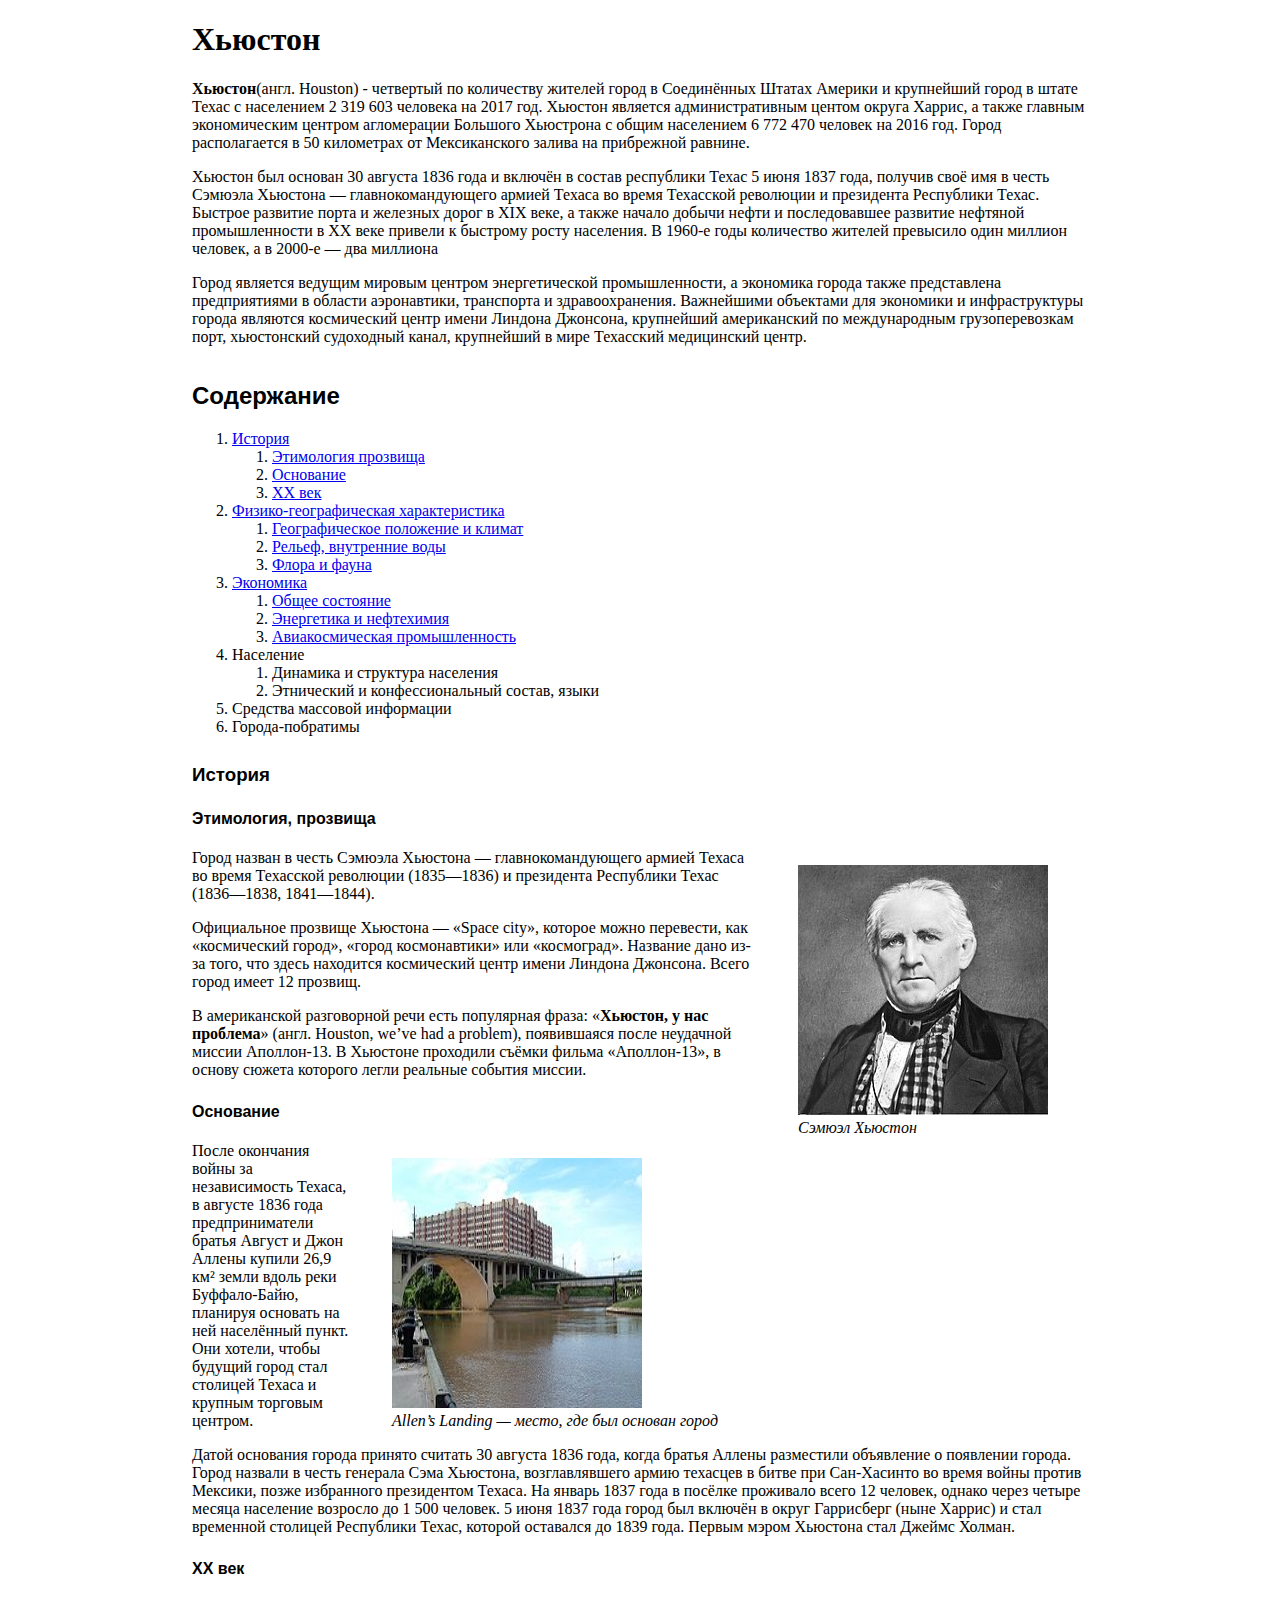
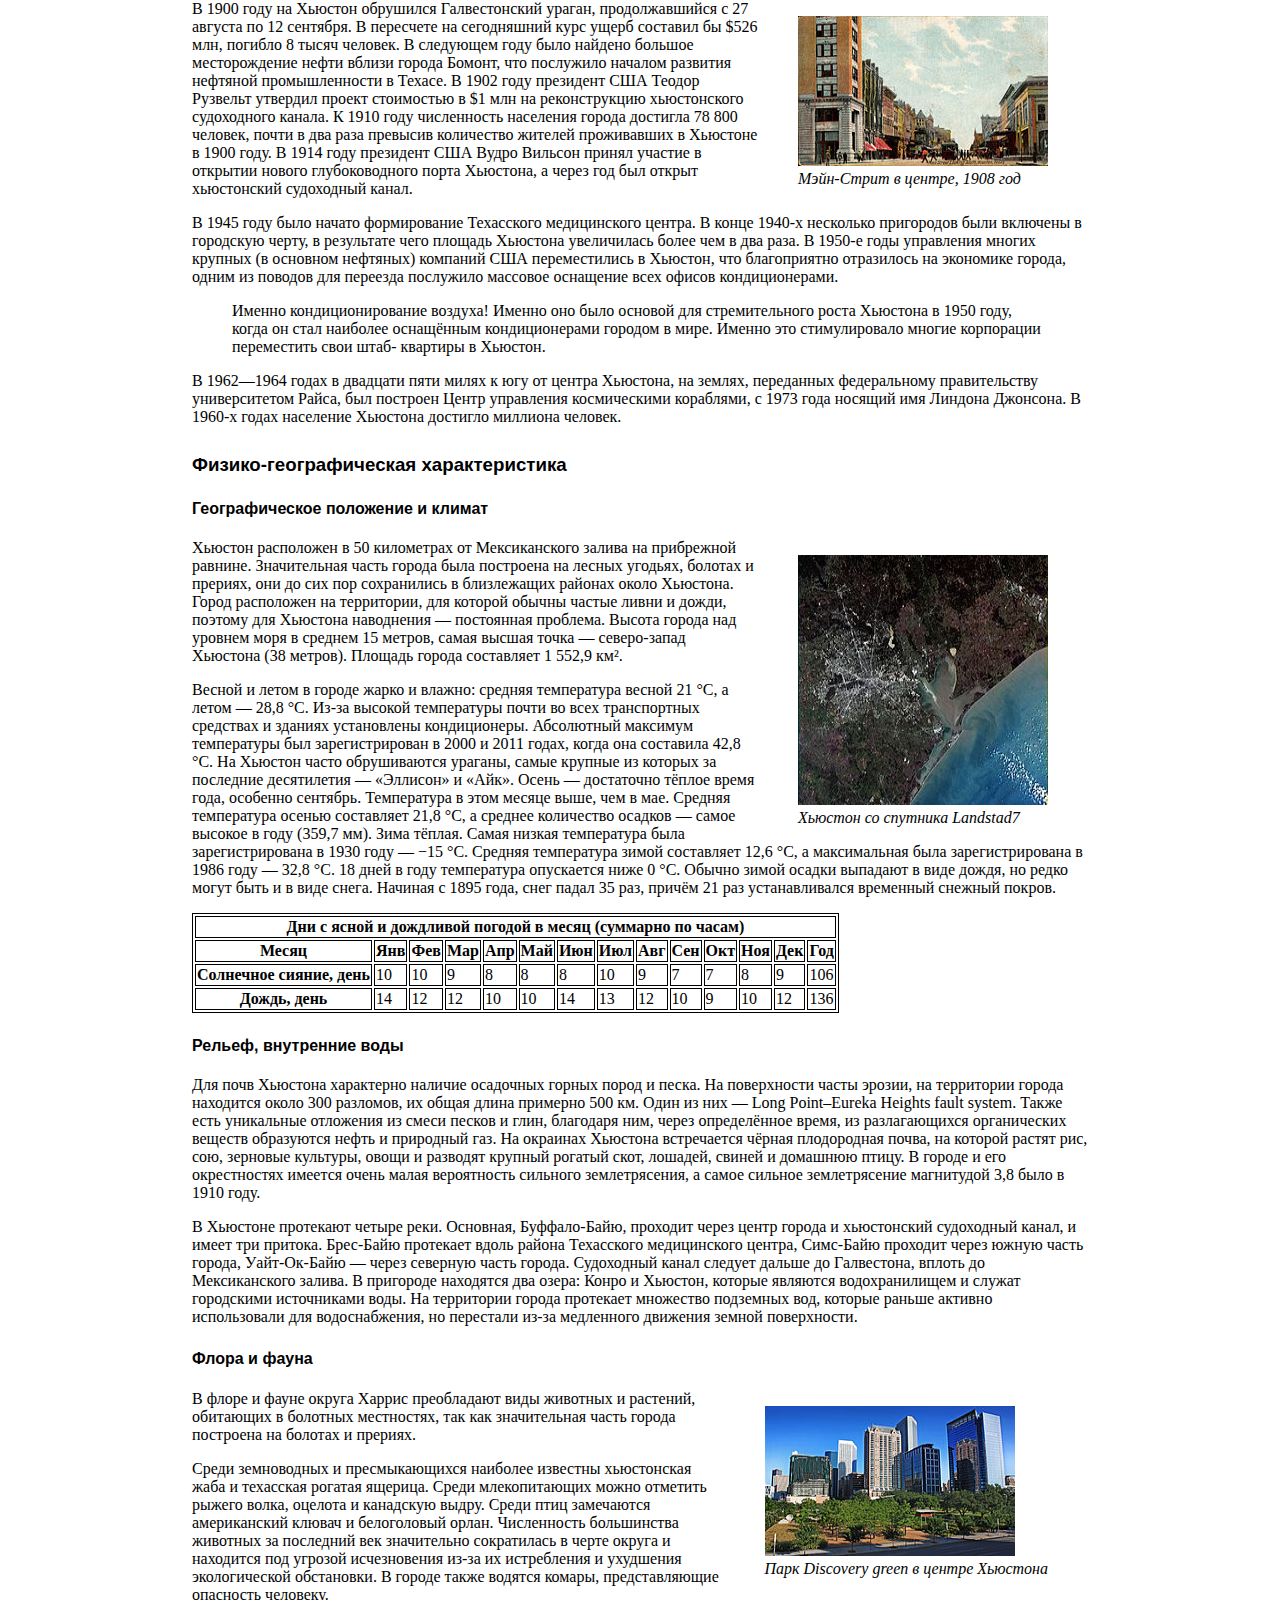
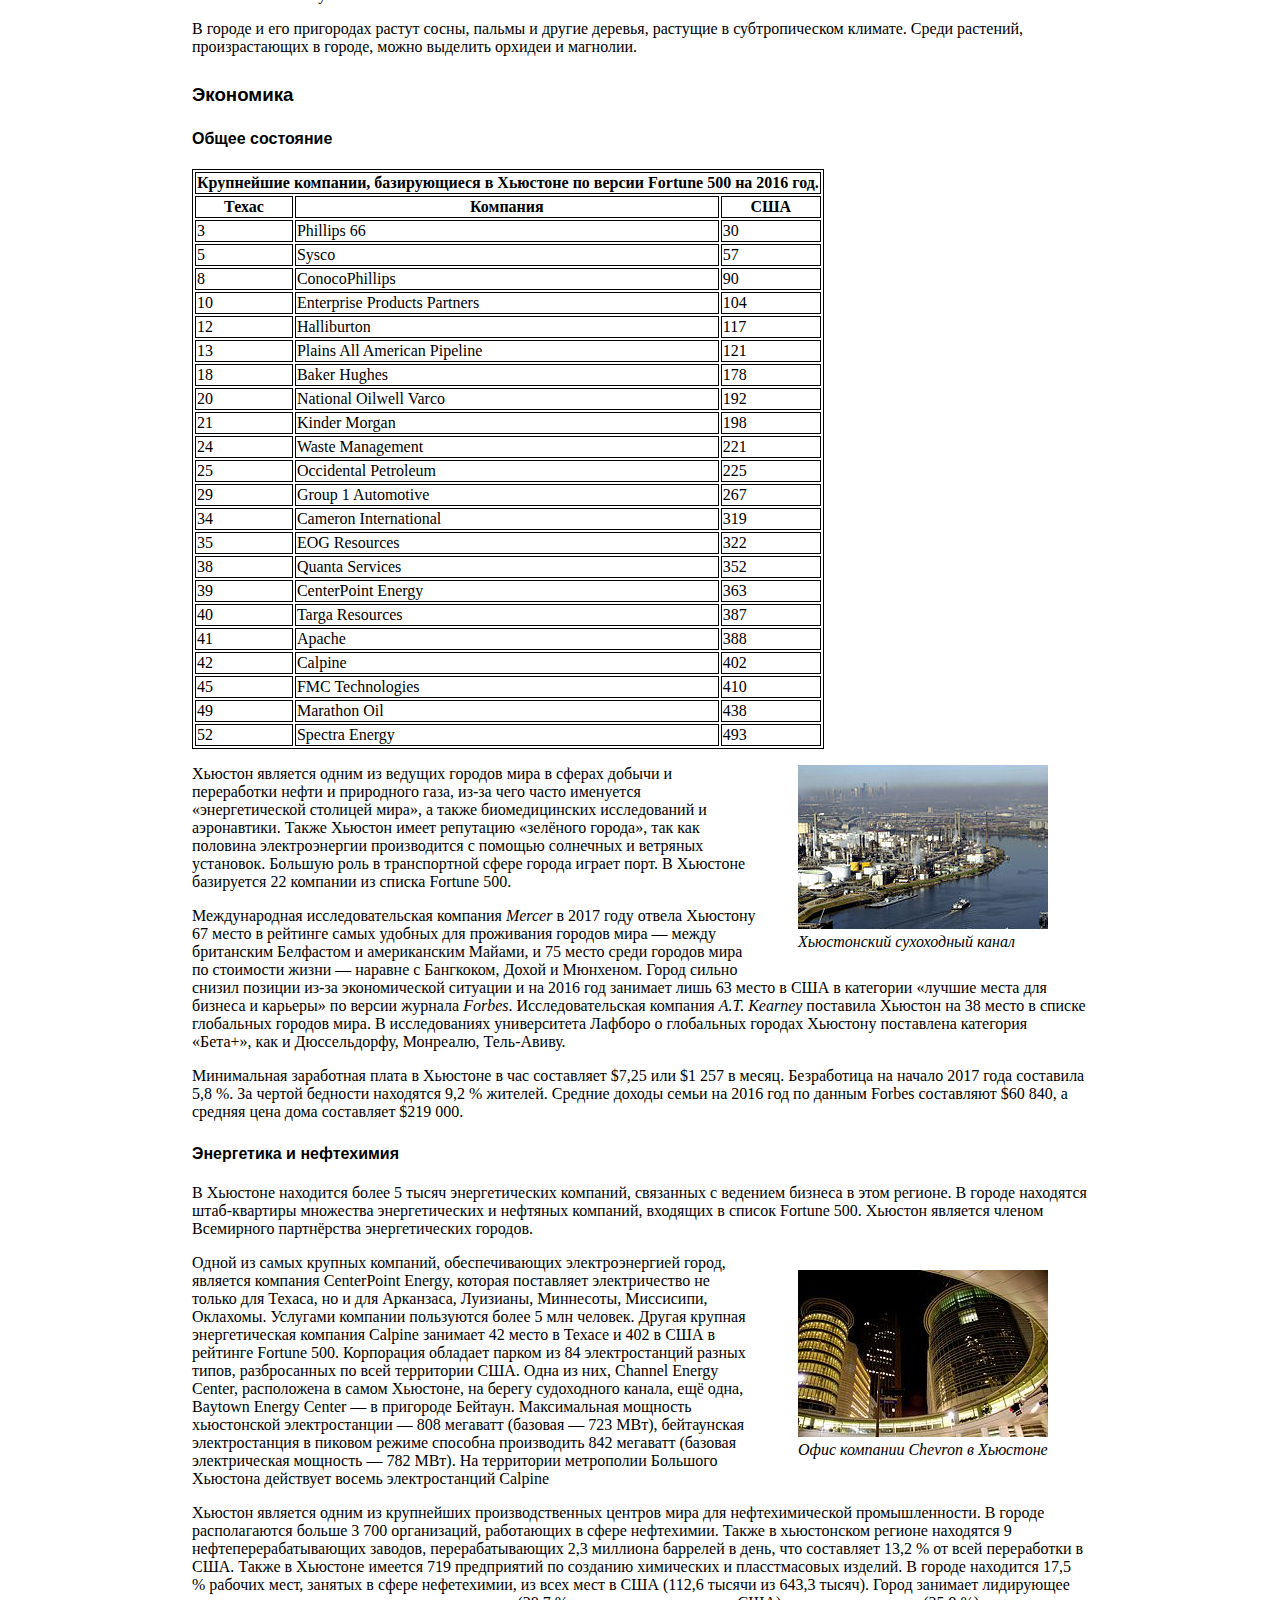
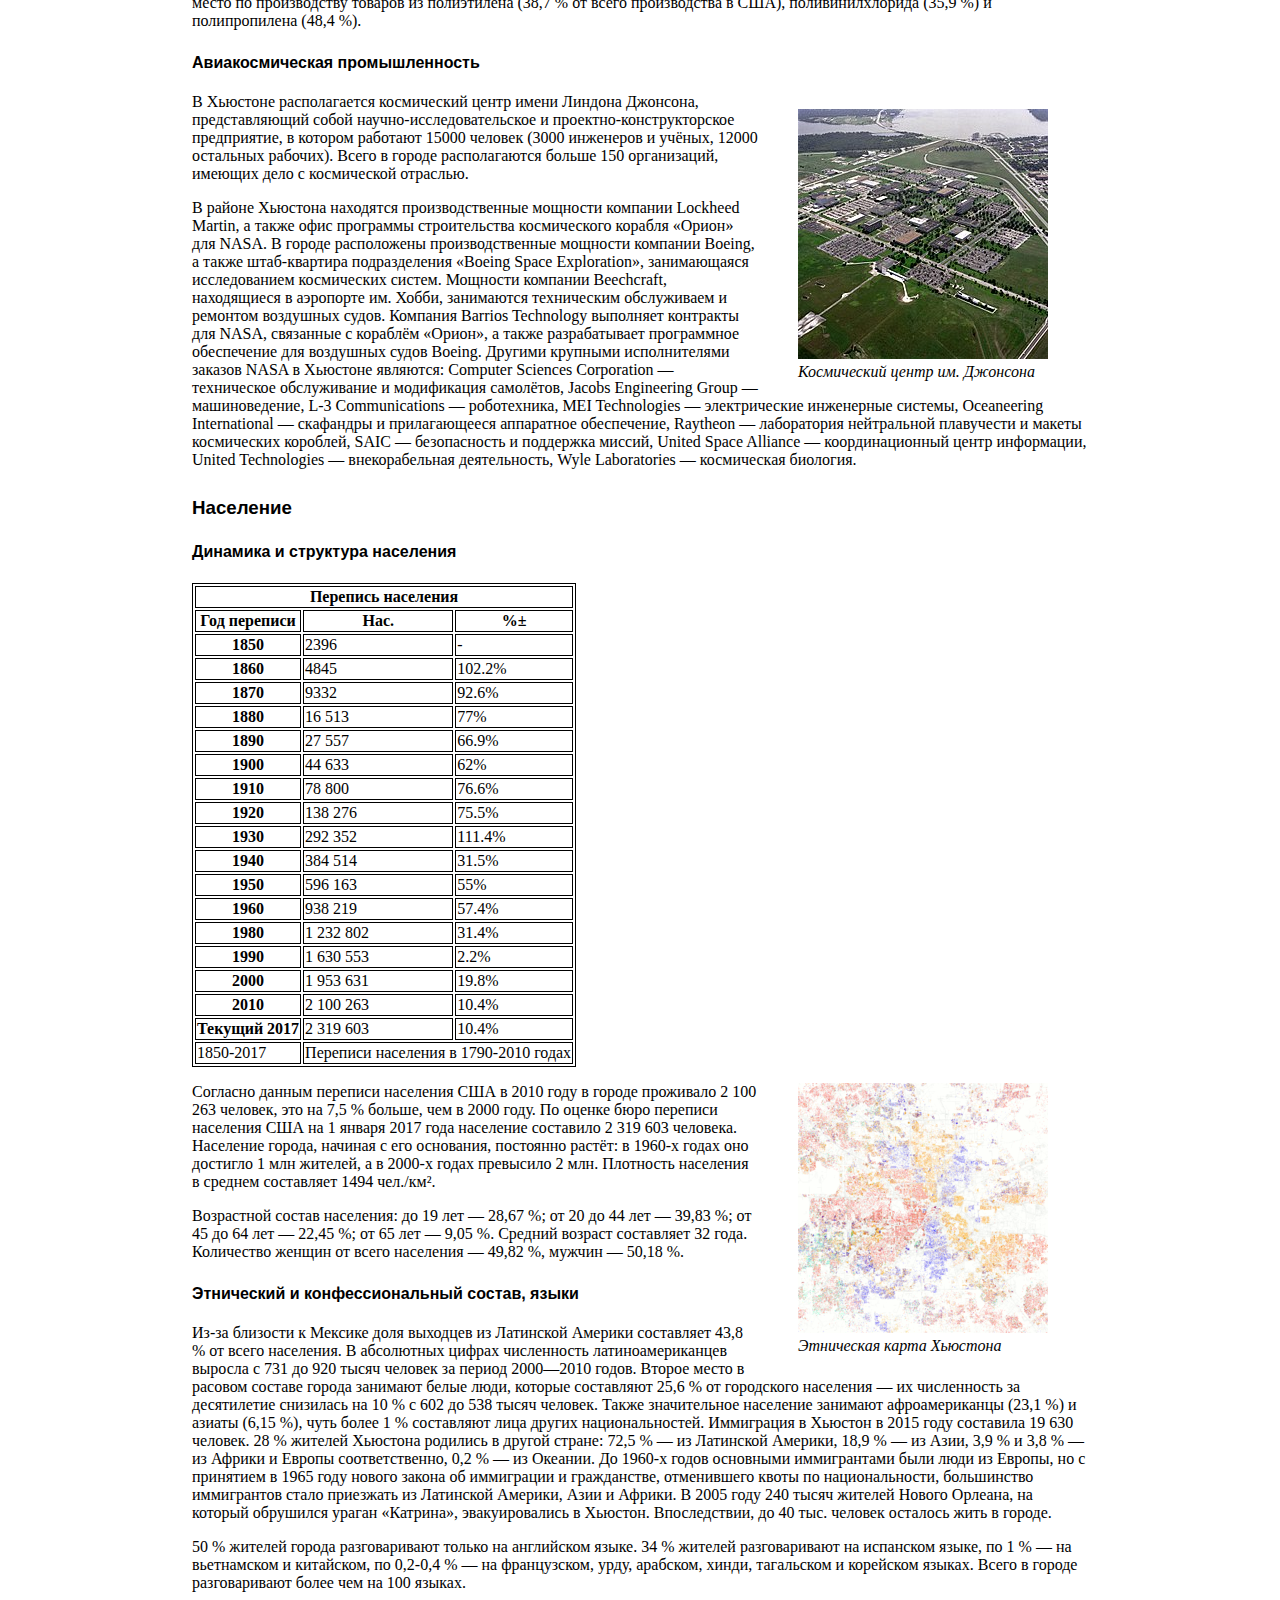
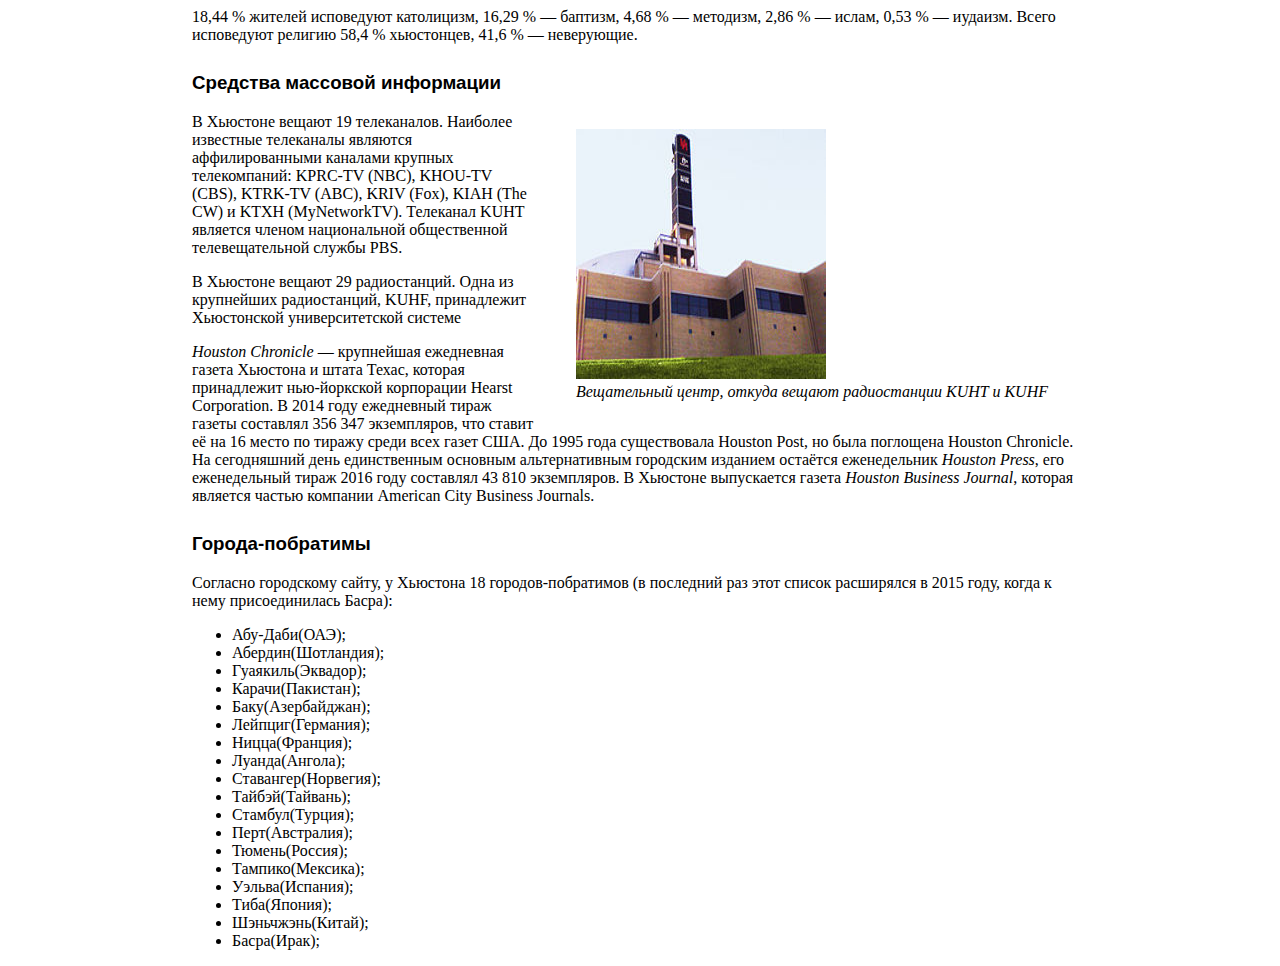
<file: web/html/hueston/index.html>
<!DOCTYPE html>
<html lang="ru">
  <head>
    <meta charset="UTF-8" />
    <meta name="viewport" content="width=device-width, initial-scale=1.0" />
    <title>Document</title>
    <link rel="stylesheet" href="style.css">
  </head>
  <body>
    <h1>Хьюстон</h1>
    <p>
      <b>Хьюстон</b>(англ. Houston) - четвертый по количеству жителей город в
      Соединённых Штатах Америки и крупнейший город в штате Техас с населением 2
      319 603 человека на 2017 год. Хьюстон является административным центом
      округа Харрис, а также главным экономическим центром агломерации Большого
      Хьюстрона с общим населением 6 772 470 человек на 2016 год. Город
      располагается в 50 километрах от Мексиканского залива на прибрежной
      равнине.
    </p>
    <p>
      Хьюстон был основан 30 августа 1836 года и включён в состав республики
      Техас 5 июня 1837 года, получив своё имя в честь Сэмюэла Хьюстона —
      главнокомандующего армией Техаса во время Техасской революции и президента
      Республики Техас. Быстрое развитие порта и железных дорог в XIX веке, а
      также начало добычи нефти и последовавшее развитие нефтяной промышленности
      в XX веке привели к быстрому росту населения. В 1960-е годы количество
      жителей превысило один миллион человек, а в 2000-е — два миллиона
    </p>
    <p>
      Город является ведущим мировым центром энергетической промышленности, а
      экономика города также представлена предприятиями в области аэронавтики,
      транспорта и здравоохранения. Важнейшими объектами для экономики и
      инфраструктуры города являются космический центр имени Линдона Джонсона,
      крупнейший американский по международным грузоперевозкам порт, хьюстонский
      судоходный канал, крупнейший в мире Техасский медицинский центр.
    </p>
    <h2>Содержание</h2>
    <ol>
      <li>
        <a href="#История">История</a>
        <ol>
          <li><a href="#Этимология">Этимология прозвища</a></li>
          <li><a href="#Основание">Основание</a></li>
          <li><a href="#XXвек">XX век</a></li>
        </ol>
      </li>
      <li>
        <a href="#Характеристика">Физико-географическая характеристика</a>
        <ol>
          <li>
            <a href="#Географическое">Географическое положение и климат</a>
          </li>
          <li><a href="#Рельеф">Рельеф, внутренние воды</a></li>
          <li><a href="#Флора">Флора и фауна</a></li>
        </ol>
      </li>
      <li>
        <a href="#Экономика">Экономика</a>
        <ol>
          <li><a href="#Общеесостояние">Общее состояние</a></li>
          <li><a href="#Энергетика">Энергетика и нефтехимия</a></li>
          <li><a href="#Авиакосмическая">Авиакосмическая промышленность</a></li>
        </ol>
      </li>
      <li>
        Население
        <ol>
          <li>Динамика и структура населения</li>
          <li>Этнический и конфессиональный состав, языки</li>
        </ol>
      </li>
      <li>Средства массовой информации</li>
      <li>Города-побратимы</li>
    </ol>
    <h3 id="История">История</h3>
    <h4 id="Этимология">Этимология, прозвища</h4>
    <figure>
      <img
        src="res/Sam_Houston_portrait.jpg"
        alt="Сэмюэл Хьюстон"
        title="Сэмюэл Хьюстон"
        width="250"
        height="250"
      />
      <figcaption>Сэмюэл Хьюстон</figcaption>
    </figure>
    <p>
      Город назван в честь Сэмюэла Хьюстона — главнокомандующего армией Техаса
      во время Техасской революции (1835—1836) и президента Республики Техас
      (1836—1838, 1841—1844).
    </p>
    <p>
      Официальное прозвище Хьюстона — «Space city», которое можно перевести, как
      «космический город», «город космонавтики» или «космоград». Название дано
      из-за того, что здесь находится космический центр имени Линдона Джонсона.
      Всего город имеет 12 прозвищ.
    </p>
    <p>
      В американской разговорной речи есть популярная фраза:
      <q><b>Хьюстон, у нас проблема</b></q> (англ. Houston, we’ve had a
      problem), появившаяся после неудачной миссии Аполлон-13. В Хьюстоне
      проходили съёмки фильма «Аполлон-13», в основу сюжета которого легли
      реальные события миссии.
    </p>
    <h4 id="Основание">Основание</h4>
    <figure>
      <img
        src="res/Allen's_Landing_Houston_bayou_view.jpg"
        alt="ПРИЗЕМЛЕНИЕ АЛИНА"
        title="Allen’s Landing"
        width="250"
        height="250"
      />
      <figcaption>Allen’s Landing — место, где был основан город</figcaption>
    </figure>
    <p>
      После окончания войны за независимость Техаса, в августе 1836 года
      предприниматели братья Август и Джон Аллены купили 26,9 км² земли вдоль
      реки Буффало-Байю, планируя основать на ней населённый пункт. Они хотели,
      чтобы будущий город стал столицей Техаса и крупным торговым центром.
    </p>
    <p>
      Датой основания города принято считать 30 августа 1836 года, когда братья
      Аллены разместили объявление о появлении города. Город назвали в честь
      генерала Сэма Хьюстона, возглавлявшего армию техасцев в битве при
      Сан-Хасинто во время войны против Мексики, позже избранного президентом
      Техаса. На январь 1837 года в посёлке проживало всего 12 человек, однако
      через четыре месяца население возросло до 1 500 человек. 5 июня 1837 года
      город был включён в округ Гаррисберг (ныне Харрис) и стал временной
      столицей Республики Техас, которой оставался до 1839 года. Первым мэром
      Хьюстона стал Джеймс Холман.
    </p>
    <h4 id="XXвек">XX век</h4>
    <figure>
      <img
        src="res/Main_Street_looking_south_Houston_Texas_(1908).jpg"
        alt="Мэйн-стрит"
        title="Мэйн-стрит в центре, 1908 год"
        width="250"
        height="150"
      />
      <figcaption>Мэйн-Стрит в центре, 1908 год</figcaption>
    </figure>
    <p>
      В 1900 году на Хьюстон обрушился Галвестонский ураган, продолжавшийся с 27
      августа по 12 сентября. В пересчете на сегодняшний курс ущерб составил бы
      $526 млн, погибло 8 тысяч человек. В следующем году было найдено большое
      месторождение нефти вблизи города Бомонт, что послужило началом развития
      нефтяной промышленности в Техасе. В 1902 году президент США Теодор
      Рузвельт утвердил проект стоимостью в $1 млн на реконструкцию хьюстонского
      судоходного канала. К 1910 году численность населения города достигла 78
      800 человек, почти в два раза превысив количество жителей проживавших в
      Хьюстоне в 1900 году. В 1914 году президент США Вудро Вильсон принял
      участие в открытии нового глубоководного порта Хьюстона, а через год был
      открыт хьюстонский судоходный канал.
    </p>
    <p>
      В 1945 году было начато формирование Техасского медицинского центра. В
      конце 1940-х несколько пригородов были включены в городскую черту, в
      результате чего площадь Хьюстона увеличилась более чем в два раза. В
      1950-е годы управления многих крупных (в основном нефтяных) компаний США
      переместились в Хьюстон, что благоприятно отразилось на экономике города,
      одним из поводов для переезда послужило массовое оснащение всех офисов
      кондиционерами.
    </p>
    <blockquote>
      Именно кондиционирование воздуха! Именно оно было основой для
      стремительного роста Хьюстона в 1950 году, когда он стал наиболее
      оснащённым кондиционерами городом в мире. Именно это стимулировало многие
      корпорации переместить свои штаб- квартиры в Хьюстон.
    </blockquote>
    <p>
      В 1962—1964 годах в двадцати пяти милях к югу от центра Хьюстона, на
      землях, переданных федеральному правительству университетом Райса, был
      построен Центр управления космическими кораблями, с 1973 года носящий имя
      Линдона Джонсона. В 1960-х годах население Хьюстона достигло миллиона
      человек.
    </p>
    <h3 id="Характеристика">Физико-географическая характеристика</h3>
    <h4 id="Географическое">Географическое положение и климат</h4>
    <figure>
      <img
        src="res/Large_Houston_Landsat.jpg"
        alt="Хьюстон со спутника Landstad7"
        title="Хьюстон со спутника"
        width="250"
        height="250"
      />
      <figcaption>Хьюстон со спутника Landstad7</figcaption>
    </figure>
    <p>
      Хьюстон расположен в 50 километрах от Мексиканского залива на прибрежной
      равнине. Значительная часть города была построена на лесных угодьях,
      болотах и прериях, они до сих пор сохранились в близлежащих районах около
      Хьюстона. Город расположен на территории, для которой обычны частые ливни
      и дожди, поэтому для Хьюстона наводнения — постоянная проблема. Высота
      города над уровнем моря в среднем 15 метров, самая высшая точка —
      северо-запад Хьюстона (38 метров). Площадь города составляет 1 552,9 км².
    </p>
    <p>
      Весной и летом в городе жарко и влажно: средняя температура весной 21 °C,
      а летом — 28,8 °C. Из-за высокой температуры почти во всех транспортных
      средствах и зданиях установлены кондиционеры. Абсолютный максимум
      температуры был зарегистрирован в 2000 и 2011 годах, когда она составила
      42,8 °C. На Хьюстон часто обрушиваются ураганы, самые крупные из которых
      за последние десятилетия — «Эллисон» и «Айк». Осень — достаточно тёплое
      время года, особенно сентябрь. Температура в этом месяце выше, чем в мае.
      Средняя температура осенью составляет 21,8 °C, а среднее количество
      осадков — самое высокое в году (359,7 мм). Зима тёплая. Самая низкая
      температура была зарегистрирована в 1930 году — −15 °C. Средняя
      температура зимой составляет 12,6 °C, а максимальная была зарегистрирована
      в 1986 году — 32,8 °C. 18 дней в году температура опускается ниже 0 °C.
      Обычно зимой осадки выпадают в виде дождя, но редко могут быть и в виде
      снега. Начиная с 1895 года, снег падал 35 раз, причём 21 раз
      устанавливался временный снежный покров.
    </p>
    <table>
      <thead>
        <tr>
          <th colspan="14">
            Дни с ясной и дождливой погодой в месяц (суммарно по часам)
          </th>
        </tr>
      </thead>
      <tbody>
        <tr>
          <th>Месяц</th>
          <th>Янв</th>
          <th>Фев</th>
          <th>Мар</th>
          <th>Апр</th>
          <th>Май</th>
          <th>Июн</th>
          <th>Июл</th>
          <th>Авг</th>
          <th>Сен</th>
          <th>Окт</th>
          <th>Ноя</th>
          <th>Дек</th>
          <th>Год</th>
        </tr>
        <tr>
          <th>Солнечное сияние, день</th>
          <td>10</td>
          <td>10</td>
          <td>9</td>
          <td>8</td>
          <td>8</td>
          <td>8</td>
          <td>10</td>
          <td>9</td>
          <td>7</td>
          <td>7</td>
          <td>8</td>
          <td>9</td>
          <td>106</td>
        </tr>
        <tr>
          <th>Дождь, день</th>
          <td>14</td>
          <td>12</td>
          <td>12</td>
          <td>10</td>
          <td>10</td>
          <td>14</td>
          <td>13</td>
          <td>12</td>
          <td>10</td>
          <td>9</td>
          <td>10</td>
          <td>12</td>
          <td>136</td>
        </tr>
      </tbody>
    </table>
    <h4 id="Рельеф">Рельеф, внутренние воды</h4>
    <p>
      Для почв Хьюстона характерно наличие осадочных горных пород и песка. На
      поверхности часты эрозии, на территории города находится около 300
      разломов, их общая длина примерно 500 км. Один из них — Long Point–Eureka
      Heights fault system. Также есть уникальные отложения из смеси песков и
      глин, благодаря ним, через определённое время, из разлагающихся
      органических веществ образуются нефть и природный газ. На окраинах
      Хьюстона встречается чёрная плодородная почва, на которой растят рис, сою,
      зерновые культуры, овощи и разводят крупный рогатый скот, лошадей, свиней
      и домашнюю птицу. В городе и его окрестностях имеется очень малая
      вероятность сильного землетрясения, а самое сильное землетрясение
      магнитудой 3,8 было в 1910 году.
    </p>
    <p>
      В Хьюстоне протекают четыре реки. Основная, Буффало-Байю, проходит через
      центр города и хьюстонский судоходный канал, и имеет три притока.
      Брес-Байю протекает вдоль района Техасского медицинского центра, Симс-Байю
      проходит через южную часть города, Уайт-Ок-Байю — через северную часть
      города. Судоходный канал следует дальше до Галвестона, вплоть до
      Мексиканского залива. В пригороде находятся два озера: Конро и Хьюстон,
      которые являются водохранилищем и служат городскими источниками воды. На
      территории города протекает множество подземных вод, которые раньше
      активно использовали для водоснабжения, но перестали из-за медленного
      движения земной поверхности.
    </p>
    <h4 id="Флора">Флора и фауна</h4>
    <figure>
      <img
        src="res/Discovery_green.jpg"
        alt="Парк Discovery green"
        title="Парк"
        width="250"
        height="150"
      />
      <figcaption>Парк Discovery green в центре Хьюстона</figcaption>
    </figure>
    <p>
      В флоре и фауне округа Харрис преобладают виды животных и растений,
      обитающих в болотных местностях, так как значительная часть города
      построена на болотах и прериях.
    </p>
    <p>
      Среди земноводных и пресмыкающихся наиболее известны хьюстонская жаба и
      техасская рогатая ящерица. Среди млекопитающих можно отметить рыжего
      волка, оцелота и канадскую выдру. Среди птиц замечаются американский
      клювач и белоголовый орлан. Численность большинства животных за последний
      век значительно сократилась в черте округа и находится под угрозой
      исчезновения из-за их истребления и ухудшения экологической обстановки. В
      городе также водятся комары, представляющие опасность человеку.
    </p>
    <p>
      В городе и его пригородах растут сосны, пальмы и другие деревья, растущие
      в субтропическом климате. Среди растений, произрастающих в городе, можно
      выделить орхидеи и магнолии.
    </p>
    <h3 id="Экономика">Экономика</h3>
    <h4 id="Общеесостояние">Общее состояние</h4>
    <table>
      <thead>
        <tr>
          <th colspan="3">
            Крупнейшие компании, базирующиеся в Хьюстоне по версии Fortune 500
            на 2016 год.
          </th>
        </tr>
        <tr>
          <th>Техас</th>
          <th>Компания</th>
          <th>США</th>
        </tr>
      </thead>
      <tbody>
        <tr>
          <td>3</td>
          <td>Phillips 66</td>
          <td>30</td>
        </tr>
        <tr>
          <td>5</td>
          <td>Sysco</td>
          <td>57</td>
        </tr>
        <tr>
          <td>8</td>
          <td>ConocoPhillips</td>
          <td>90</td>
        </tr>
        <tr>
          <td>10</td>
          <td>Enterprise Products Partners</td>
          <td>104</td>
        </tr>
        <tr>
          <td>12</td>
          <td>Halliburton</td>
          <td>117</td>
        </tr>
        <tr>
          <td>13</td>
          <td>Plains All American Pipeline</td>
          <td>121</td>
        </tr>
        <tr>
          <td>18</td>
          <td>Baker Hughes</td>
          <td>178</td>
        </tr>
        <tr>
          <td>20</td>
          <td>National Oilwell Varco</td>
          <td>192</td>
        </tr>
        <tr>
          <td>21</td>
          <td>Kinder Morgan</td>
          <td>198</td>
        </tr>
        <tr>
          <td>24</td>
          <td>Waste Management</td>
          <td>221</td>
        </tr>
        <tr>
          <td>25</td>
          <td>Occidental Petroleum</td>
          <td>225</td>
        </tr>
        <tr>
          <td>29</td>
          <td>Group 1 Automotive</td>
          <td>267</td>
        </tr>
        <tr>
          <td>34</td>
          <td>Cameron International</td>
          <td>319</td>
        </tr>
        <tr>
          <td>35</td>
          <td>EOG Resources</td>
          <td>322</td>
        </tr>
        <tr>
          <td>38</td>
          <td>Quanta Services</td>
          <td>352</td>
        </tr>
        <tr>
          <td>39</td>
          <td>CenterPoint Energy</td>
          <td>363</td>
        </tr>
        <tr>
          <td>40</td>
          <td>Targa Resources</td>
          <td>387</td>
        </tr>
        <tr>
          <td>41</td>
          <td>Apache</td>
          <td>388</td>
        </tr>
        <tr>
          <td>42</td>
          <td>Calpine</td>
          <td>402</td>
        </tr>
        <tr>
          <td>45</td>
          <td>FMC Technologies</td>
          <td>410</td>
        </tr>
        <tr>
          <td>49</td>
          <td>Marathon Oil</td>
          <td>438</td>
        </tr>
        <tr>
          <td>52</td>
          <td>Spectra Energy</td>
          <td>493</td>
        </tr>
      </tbody>
    </table>
    <figure>
      <img
        src="res/Houston_Ship_Channel.jpg"
        alt="канал анал"
        title="Хьюстонский сухоходный канал"
      />
      <figcaption>Хьюстонский сухоходный канал</figcaption>
    </figure>
    <p>
      Хьюстон является одним из ведущих городов мира в сферах добычи и
      переработки нефти и природного газа, из-за чего часто именуется
      «энергетической столицей мира», а также биомедицинских исследований и
      аэронавтики. Также Хьюстон имеет репутацию «зелёного города», так как
      половина электроэнергии производится с помощью солнечных и ветряных
      установок. Большую роль в транспортной сфере города играет порт. В
      Хьюстоне базируется 22 компании из списка Fortune 500.
    </p>
    <p>
      Международная исследовательская компания <i>Mercer</i> в 2017 году отвела
      Хьюстону 67 место в рейтинге самых удобных для проживания городов мира —
      между британским Белфастом и американским Майами, и 75 место среди городов
      мира по стоимости жизни — наравне с Бангкоком, Дохой и Мюнхеном. Город
      сильно снизил позиции из-за экономической ситуации и на 2016 год занимает
      лишь 63 место в США в категории «лучшие места для бизнеса и карьеры» по
      версии журнала <i>Forbes</i>. Исследовательская компания
      <i>A.T. Kearney</i> поставила Хьюстон на 38 место в списке глобальных
      городов мира. В исследованиях университета Лафборо о глобальных городах
      Хьюстону поставлена категория «Бета+», как и Дюссельдорфу, Монреалю,
      Тель-Авиву.
    </p>
    <p>
      Минимальная заработная плата в Хьюстоне в час составляет $7,25 или $1 257
      в месяц. Безработица на начало 2017 года составила 5,8 %. За чертой
      бедности находятся 9,2 % жителей. Средние доходы семьи на 2016 год по
      данным Forbes составляют $60 840, а средняя цена дома составляет $219 000.
    </p>
    <h4 id="Энергетика">Энергетика и нефтехимия</h4>
    <p>
      В Хьюстоне находится более 5 тысяч энергетических компаний, связанных с
      ведением бизнеса в этом регионе. В городе находятся штаб-квартиры
      множества энергетических и нефтяных компаний, входящих в список Fortune
      500. Хьюстон является членом Всемирного партнёрства энергетических
      городов.
    </p>
    <figure>
      <img
        src="res/Enron_Complex.jpg"
        alt="Офис"
        title="Офис компании Chevron в Хьюстоне"
      />
      <figcaption>Офис компании Chevron в Хьюстоне</figcaption>
    </figure>
    <p>
      Одной из самых крупных компаний, обеспечивающих электроэнергией город,
      является компания CenterPoint Energy, которая поставляет электричество не
      только для Техаса, но и для Арканзаса, Луизианы, Миннесоты, Миссисипи,
      Оклахомы. Услугами компании пользуются более 5 млн человек. Другая крупная
      энергетическая компания Calpine занимает 42 место в Техасе и 402 в США в
      рейтинге Fortune 500. Корпорация обладает парком из 84 электростанций
      разных типов, разбросанных по всей территории США. Одна из них, Channel
      Energy Center, расположена в самом Хьюстоне, на берегу судоходного канала,
      ещё одна, Baytown Energy Center — в пригороде Бейтаун. Максимальная
      мощность хьюстонской электростанции — 808 мегаватт (базовая — 723 МВт),
      бейтаунская электростанция в пиковом режиме способна производить 842
      мегаватт (базовая электрическая мощность — 782 МВт). На территории
      метрополии Большого Хьюстона действует восемь электростанций Calpine
    </p>
    <p>
      Хьюстон является одним из крупнейших производственных центров мира для
      нефтехимической промышленности. В городе располагаются больше 3 700
      организаций, работающих в сфере нефтехимии. Также в хьюстонском регионе
      находятся 9 нефтеперерабатывающих заводов, перерабатывающих 2,3 миллиона
      баррелей в день, что составляет 13,2 % от всей переработки в США. Также в
      Хьюстоне имеется 719 предприятий по созданию химических и пласстмасовых
      изделий. В городе находится 17,5 % рабочих мест, занятых в сфере
      нефетехимии, из всех мест в США (112,6 тысячи из 643,3 тысяч). Город
      занимает лидирующее место по производству товаров из полиэтилена (38,7 %
      от всего производства в США), поливинилхлорида (35,9 %) и полипропилена
      (48,4 %).
    </p>
    <h4 id="Авиакосмическая">Авиакосмическая промышленность</h4>
    <figure>
      <img
        src="res/Aerial_View_of_the_Johnson_Space_Center.jpg"
        alt="Офис"
        title="Космический центр им. Джонсона"
      />
      <figcaption>Космический центр им. Джонсона</figcaption>
    </figure>
    <p>
      В Хьюстоне располагается космический центр имени Линдона Джонсона,
      представляющий собой научно-исследовательское и проектно-конструкторское
      предприятие, в котором работают 15000 человек (3000 инженеров и учёных,
      12000 остальных рабочих). Всего в городе располагаются больше 150
      организаций, имеющих дело с космической отраслью.
    </p>
    <p>
      В районе Хьюстона находятся производственные мощности компании Lockheed
      Martin, а также офис программы строительства космического корабля «Орион»
      для NASA. В городе расположены производственные мощности компании Boeing,
      а также штаб-квартира подразделения «Boeing Space Exploration»,
      занимающаяся исследованием космических систем. Мощности компании
      Beechcraft, находящиеся в аэропорте им. Хобби, занимаются техническим
      обслуживаем и ремонтом воздушных судов. Компания Barrios Technology
      выполняет контракты для NASA, связанные с кораблём «Орион», а также
      разрабатывает программное обеспечение для воздушных судов Boeing. Другими
      крупными исполнителями заказов NASA в Хьюстоне являются: Computer Sciences
      Corporation — техническое обслуживание и модификация самолётов, Jacobs
      Engineering Group — машиноведение, L-3 Communications — роботехника, MEI
      Technologies — электрические инженерные системы, Oceaneering International
      — скафандры и прилагающееся аппаратное обеспечение, Raytheon — лаборатория
      нейтральной плавучести и макеты космических короблей, SAIC — безопасность
      и поддержка миссий, United Space Alliance — координационный центр
      информации, United Technologies — внекорабельная деятельность, Wyle
      Laboratories — космическая биология.
    </p>
    <h3 id="Население">Население</h3>
    <h4 id="Динамика">Динамика и структура населения</h4>
    <table>
      <thead>
        <tr>
          <th colspan="3">Перепись населения</th>
        </tr>
        <tr>
          <th>Год переписи</th>
          <th>Нас.</th>
          <th>%±</th>
        </tr>
      </thead>
      <tbody>
        <tr>
          <th>1850</th>
          <td>2396</td>
          <td>-</td>
        </tr>
        <tr>
          <th>1860</th>
          <td>4845</td>
          <td>102.2%</td>
        </tr>
        <tr>
          <th>1870</th>
          <td>9332</td>
          <td>92.6%</td>
        </tr>
        <tr>
          <th>1880</th>
          <td>16 513</td>
          <td>77%</td>
        </tr>
        <tr>
          <th>1890</th>
          <td>27 557</td>
          <td>66.9%</td>
        </tr>
        <tr>
          <th>1900</th>
          <td>44 633</td>
          <td>62%</td>
        </tr>
        <tr>
          <th>1910</th>
          <td>78 800</td>
          <td>76.6%</td>
        </tr>
        <tr>
          <th>1920</th>
          <td>138 276</td>
          <td>75.5%</td>
        </tr>
        <tr>
          <th>1930</th>
          <td>292 352</td>
          <td>111.4%</td>
        </tr>
        <tr>
          <th>1940</th>
          <td>384 514</td>
          <td>31.5%</td>
        </tr>
        <tr>
          <th>1950</th>
          <td>596 163</td>
          <td>55%</td>
        </tr>
        <tr>
          <th>1960</th>
          <td>938 219</td>
          <td>57.4%</td>
        </tr>
        <tr>
          <th>1980</th>
          <td>1 232 802</td>
          <td>31.4%</td>
        </tr>
        <tr>
          <th>1990</th>
          <td>1 630 553</td>
          <td>2.2%</td>
        </tr>
        <tr>
          <th>2000</th>
          <td>1 953 631</td>
          <td>19.8%</td>
        </tr>
        <tr>
          <th>2010</th>
          <td>2 100 263</td>
          <td>10.4%</td>
        </tr>
        <tr>
          <th>Текущий 2017</th>
          <td>2 319 603</td>
          <td>10.4%</td>
        </tr>
      </tbody>
      <tfoot>
        <tr>
          <td>1850-2017</td>
          <td colspan="2">Переписи населения в 1790-2010 годах</td>
        </tr>
      </tfoot>
    </table>
    <figure>
      <img
        src="res/Race_and_ethnicity_2010_Houston.png"
        alt="Этническая карта"
        title="Этническая карта Хьюстона"
        width="250"
        height="250"
      />
      <figcaption>Этническая карта Хьюстона</figcaption>
    </figure>
    <p>
      Согласно данным переписи населения США в 2010 году в городе проживало 2
      100 263 человек, это на 7,5 % больше, чем в 2000 году. По оценке бюро
      переписи населения США на 1 января 2017 года население составило 2 319 603
      человека. Население города, начиная с его основания, постоянно растёт: в
      1960-х годах оно достигло 1 млн жителей, а в 2000-х годах превысило 2 млн.
      Плотность населения в среднем составляет 1494 чел./км².
    </p>
    <p>
      Возрастной состав населения: до 19 лет — 28,67 %; от 20 до 44 лет — 39,83
      %; от 45 до 64 лет — 22,45 %; от 65 лет — 9,05 %. Средний возраст
      составляет 32 года. Количество женщин от всего населения — 49,82 %, мужчин
      — 50,18 %.
    </p>
    <h4 id="Этническийсостав">Этнический и конфессиональный состав, языки</h4>
    <p>
      Из-за близости к Мексике доля выходцев из Латинской Америки составляет
      43,8 % от всего населения. В абсолютных цифрах численность
      латиноамериканцев выросла с 731 до 920 тысяч человек за период 2000—2010
      годов. Второе место в расовом составе города занимают белые люди, которые
      составляют 25,6 % от городского населения — их численность за десятилетие
      снизилась на 10 % с 602 до 538 тысяч человек. Также значительное население
      занимают афроамериканцы (23,1 %) и азиаты (6,15 %), чуть более 1 %
      составляют лица других национальностей. Иммиграция в Хьюстон в 2015 году
      составила 19 630 человек. 28 % жителей Хьюстона родились в другой стране:
      72,5 % — из Латинской Америки, 18,9 % — из Азии, 3,9 % и 3,8 % — из Африки
      и Европы соответственно, 0,2 % — из Океании. До 1960-х годов основными
      иммигрантами были люди из Европы, но с принятием в 1965 году нового закона
      об иммиграции и гражданстве, отменившего квоты по национальности,
      большинство иммигрантов стало приезжать из Латинской Америки, Азии и
      Африки. В 2005 году 240 тысяч жителей Нового Орлеана, на который обрушился
      ураган «Катрина», эвакуировались в Хьюстон. Впоследствии, до 40 тыс.
      человек осталось жить в городе.
    </p>
    <p>
      50 % жителей города разговаривают только на английском языке. 34 % жителей
      разговаривают на испанском языке, по 1 % — на вьетнамском и китайском, по
      0,2-0,4 % — на французском, урду, арабском, хинди, тагальском и корейском
      языках. Всего в городе разговаривают более чем на 100 языках.
    </p>
    <p>
      18,44 % жителей исповедуют католицизм, 16,29 % — баптизм, 4,68 % —
      методизм, 2,86 % — ислам, 0,53 % — иудаизм. Всего исповедуют религию 58,4
      % хьюстонцев, 41,6 % — неверующие.
    </p>
    <h3 id="СМИ">Средства массовой информации</h3>
    <figure>
      <img
        src="res/Melcher_Center_for_Public_Broadcasting.jpg"
        alt="Вещалка"
        title="Вещательный центр"
        width="250"
        height="250"
      />
      <figcaption>
        Вещательный центр, откуда вещают радиостанции KUHT и KUHF
      </figcaption>
    </figure>
    <p>
      В Хьюстоне вещают 19 телеканалов. Наиболее известные телеканалы являются
      аффилированными каналами крупных телекомпаний: KPRC-TV (NBC), KHOU-TV
      (CBS), KTRK-TV (ABC), KRIV (Fox), KIAH (The CW) и KTXH (MyNetworkTV).
      Телеканал KUHT является членом национальной общественной телевещательной
      службы PBS.
    </p>
    <p>
      В Хьюстоне вещают 29 радиостанций. Одна из крупнейших радиостанций, KUHF,
      принадлежит Хьюстонской университетской системе
    </p>
    <p>
      <i>Houston Chronicle</i> — крупнейшая ежедневная газета Хьюстона и штата
      Техас, которая принадлежит нью-йоркской корпорации Hearst Corporation. В
      2014 году ежедневный тираж газеты составлял 356 347 экземпляров, что
      ставит её на 16 место по тиражу среди всех газет США. До 1995 года
      существовала Houston Post, но была поглощена Houston Chronicle. На
      сегодняшний день единственным основным альтернативным городским изданием
      остаётся еженедельник <i>Houston Press</i>, его еженедельный тираж 2016
      году составлял 43 810 экземпляров. В Хьюстоне выпускается газета
      <i>Houston Business Journal</i>, которая является частью компании American
      City Business Journals.
    </p>
    <h3 id="Побратимы">Города-побратимы</h3>
    <p>
      Согласно городскому сайту, у Хьюстона 18 городов-побратимов (в последний
      раз этот список расширялся в 2015 году, когда к нему присоединилась
      Басра):
    </p>
    <ul>
      <li>Абу-Даби(ОАЭ);</li>
      <li>Абердин(Шотландия);</li>
      <li>Гуаякиль(Эквадор);</li>
      <li>Карачи(Пакистан);</li>
      <li>Баку(Азербайджан);</li>
      <li>Лейпциг(Германия);</li>
      <li>Ницца(Франция);</li>
      <li>Луанда(Ангола);</li>
      <li>Ставангер(Норвегия);</li>
      <li>Тайбэй(Тайвань);</li>
      <li>Стамбул(Турция);</li>
      <li>Перт(Австралия);</li>
      <li>Тюмень(Россия);</li>
      <li>Тампико(Мексика);</li>
      <li>Уэльва(Испания);</li>
      <li>Тиба(Япония);</li>
      <li>Шэньчжэнь(Китай);</li>
      <li>Басра(Ирак);</li>
    </ul>
  </body>
</html>
</file>
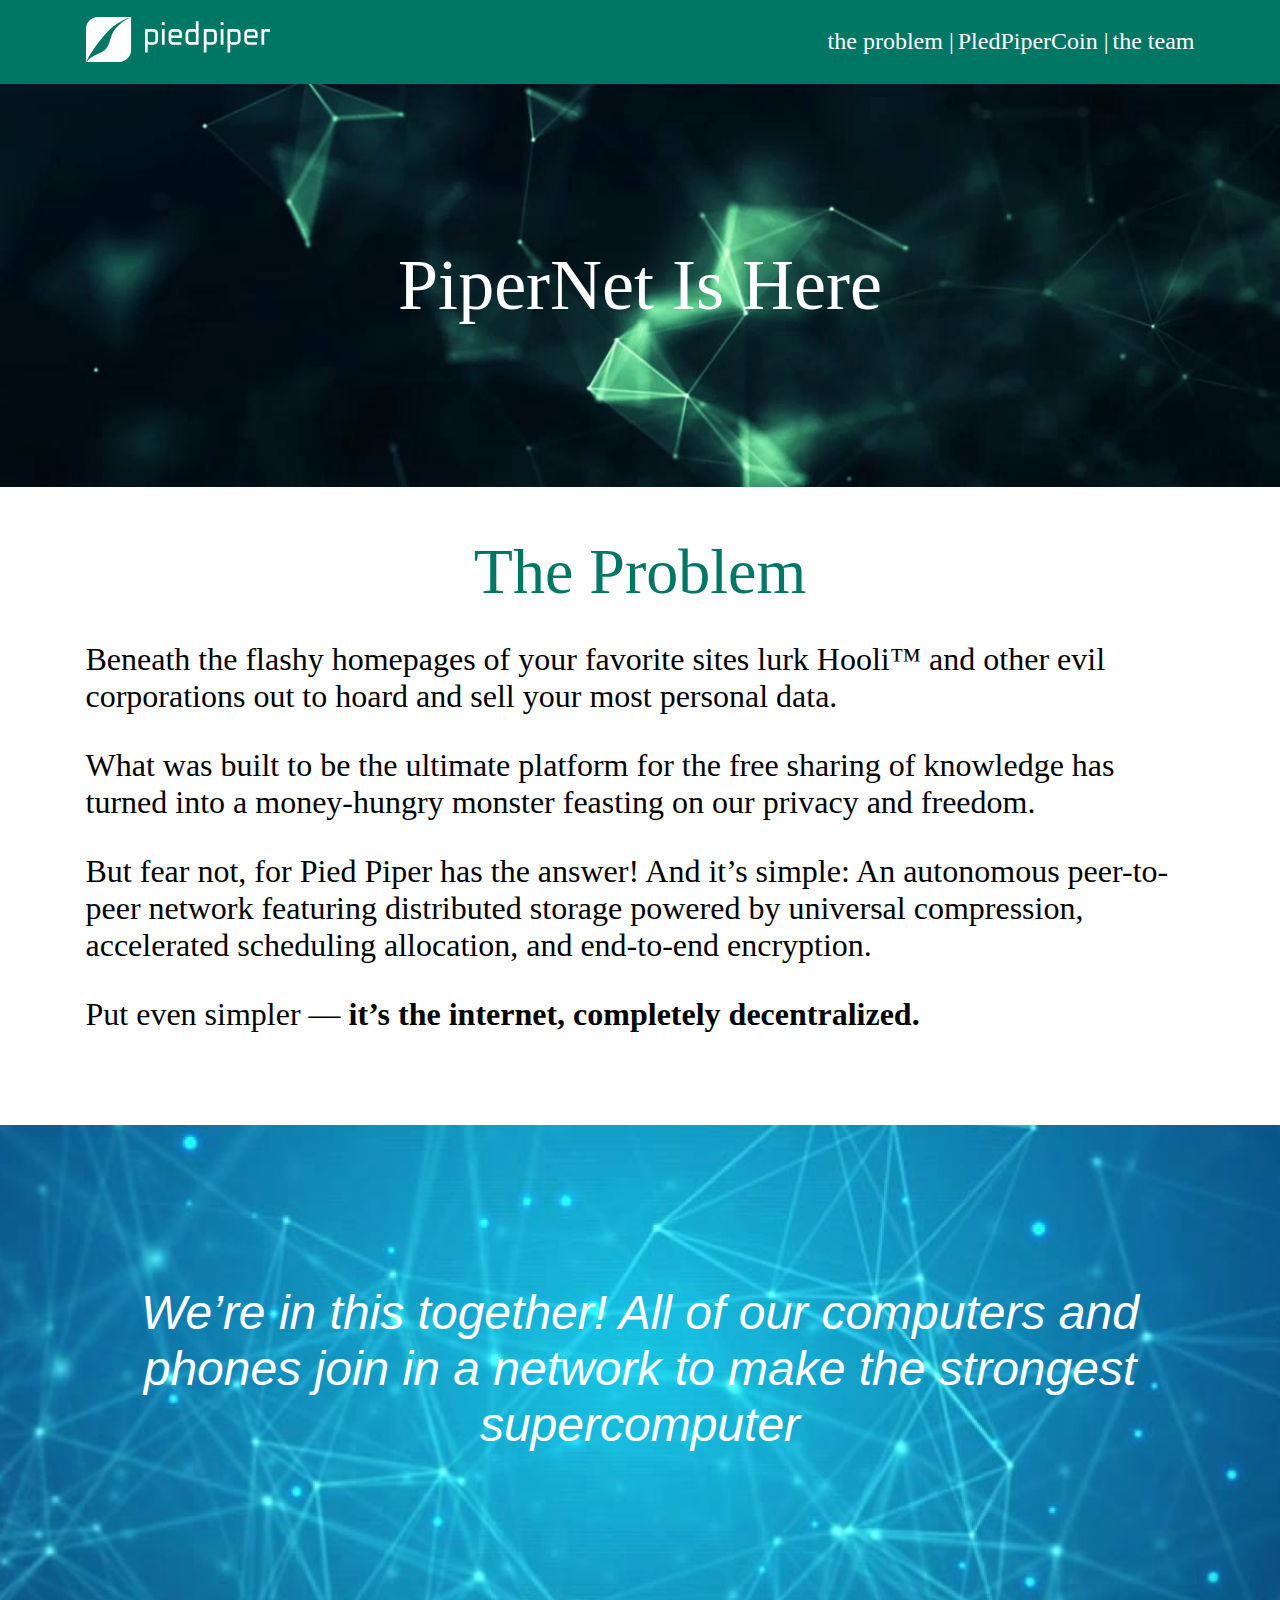
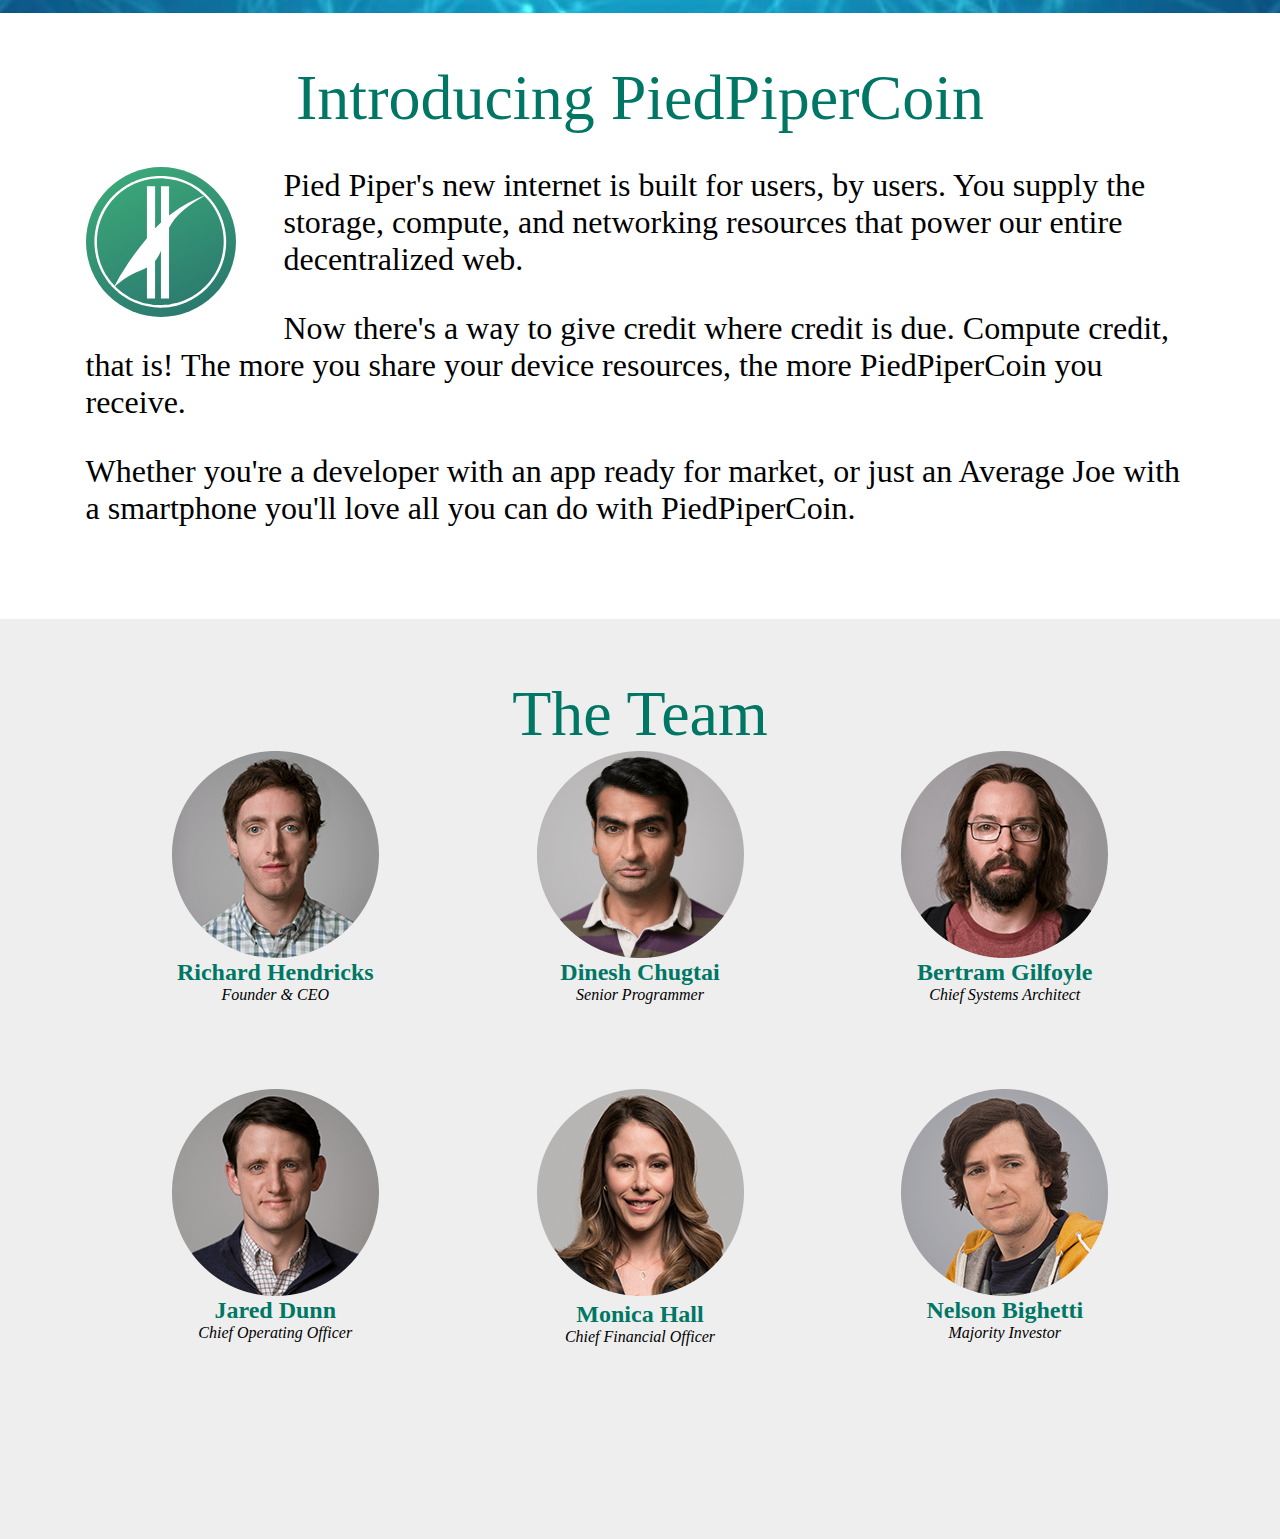
<file: web/html/project/index.html>
<!DOCTYPE html>
<html lang="en">
  <head>
    <meta charset="UTF-8" />
    <link rel="stylesheet" href="index.css" />
    <meta name="viewport" content="width=device-width, initial-scale=1.0" />
    <title>Pippy</title>
  </head>
  <body>
    <header class="main_header">
      <div class="main_container">
        <div class="nav_container">
          <div class="logo">
            <img src="res/icon.svg" alt="logo" title="logo" />
          </div>
          <nav class="nav_links">
            <a class="link" href="#TheProblem">the problem |</a>
            <a class="link" href="#PledPiperCoin">PledPiperCoin |</a>
            <a class="link" href="#Theteam">the team </a>
          </nav>
        </div>
      </div>
    </header>

    <section class="section1">
      <div class="main_container">
        <h2 class="main_title">PiperNet Is Here</h2>
      </div>
    </section>
    <section class="section2">
      <div class="main_container">
        <h2 class="titles">The Problem</h2>
        <div class="text_section2">
          <p>
            Beneath the flashy homepages of your favorite sites lurk Hooli™ and
            other evil corporations out to hoard and sell your most personal
            data.
          </p>
          <p>
            What was built to be the ultimate platform for the free sharing of
            knowledge has turned into a money-hungry monster feasting on our
            privacy and freedom.
          </p>
          <p>
            But fear not, for Pied Piper has the answer! And it’s simple: An
            autonomous peer-to-peer network featuring distributed storage
            powered by universal compression, accelerated scheduling allocation,
            and end-to-end encryption.
          </p>
          <span>
            Put even simpler —
            <b>it’s the internet, completely decentralized.</b>
          </span>
        </div>
      </div>
    </section>
    <section class="section3">
      <div class="main_container">
        <div class="section3_message">
          We’re in this together! All of our computers and phones join in a
          network to make the strongest supercomputer
        </div>
      </div>
    </section>
    <section class="section4">
      <div class="main_container">
        <h2 class="titles">Introducing PiedPiperCoin</h2>
        <div class="text_section4">
          <img
            class="logo"
            src="res/c56340d42de7dbd46a7b1ad04a887c55.png"
            alt="logo"
          />
          <p>
            Pied Piper's new internet is built for users, by users. You supply
            the storage, compute, and networking resources that power our entire
            decentralized web.
          </p>
          <p>
            Now there's a way to give credit where credit is due. Compute
            credit, that is! The more you share your device resources, the more
            PiedPiperCoin you receive.
          </p>
          <span
            >Whether you're a developer with an app ready for market, or just an
            Average Joe with a smartphone you'll love all you can do with
            PiedPiperCoin.
          </span>
        </div>
      </div>
    </section>
    <section class="section5">
      <div class="main_container">
        <h2 class="title_team" id="Theteam">The Team</h2>
        <div class="team">
          <figure class="figure">
            <div class="img">
              <img
                src="res/1gavrik.png"
                alt="Richard Hendricks"
                class="foto"
              />
              <figcaption>
                <h2 class="name">Richard Hendricks</h2>
                <em>Founder & CEO</em>
              </figcaption>
            </div>
            <div class="img">
              <img
                src="res/2gavrik.png"
                alt="Dinesh Chugtai"
                class="foto"
              />
              <figcaption>
                <h2 class="name">Dinesh Chugtai</h2>
                <em>Senior Programmer</em>
              </figcaption>
            </div>
            <div class="img">
              <img
                src="res/3gavrik.png"
                alt="Bertram Gilfoyle"
                class="foto"
              />
              <figcaption>
                <h2 class="name">Bertram Gilfoyle</h2>
                <em>Chief Systems Architect</em>
              </figcaption>
            </div>
            <div class="img">
              <img src="res/4gavrik.png" alt="Jared Dunn" class="foto" />
              <figcaption>
                <h2 class="name">Jared Dunn</h2>
                <em>Chief Operating Officer</em>
              </figcaption>
            </div>
            <div class="img">
              <figcaption>
                <img src="res/5gavrik.png" alt="Monica Hall" class="foto" />
                <h2 class="name">Monica Hall</h2>
                <em>Chief Financial Officer</em>
              </figcaption>
            </div>
            <div class="img">
              <img
                src="res/6gavrik.png"
                alt="Nelson Bighetti"
                class="foto"
              />
              <figcaption>
                <h2 class="name">Nelson Bighetti</h2>
                <em>Majority Investor</em>
              </figcaption>
            </div>
          </figure>
          <!--Фигура-->
        </div>
      </div>
    </section>
  </body>
</html>
</file>
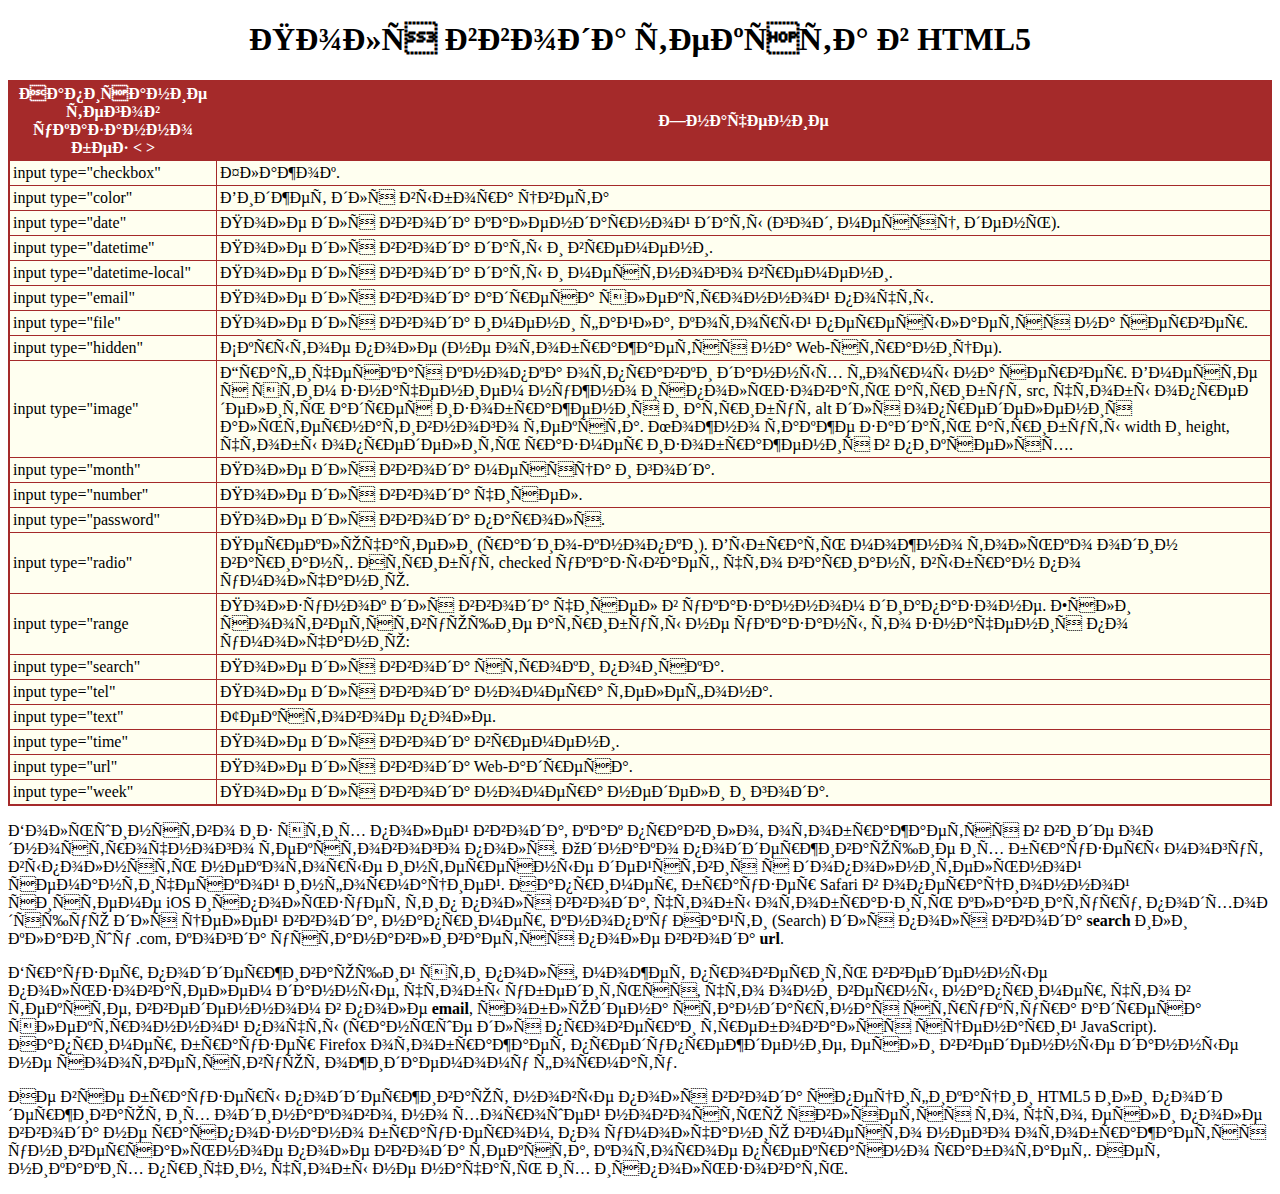
<file: web/html/hueston/main.html>
<!DOCTYPE html>
<!-- Сообщаем браузеру версию языка -->
<html lang="ru">
  <!-- Оболочка документа, указываем язык содержимого-->

  <head>
    <!-- Служебное содержимое-->
    <title>Типы поля input</title>
    <!--  Название страницы  -->
    <meta http eguiv="Content-type" content="text/html;charset=UTF-8" />
    <!--  Кодировка страницы  -->
    <style type="text/css">
      TABLE {
        width: 90; /* Ширина таблицы */
        background: #fffff0; /* Цвет фона нечетных строк */
        border: 2px solid #a52a2a; /* Рамка вокруг таблицы */
        border-collapse: collapse; /* Убираем двойные линии между ячейками */
      }
      TD,
      TH {
        padding: 3px; /* Поля вокруг содержимого ячейки */
      }
      TD {
        text-align: left; /* Выравнивание в ячейке */
        border-bottom: 1px solid #a52a2a; /* Линия внизу ячейки */
      }
      TH {
        background: #a52a2a; /* Цвет фона */
        color: white; /* Цвет текста */
      }
      TR.even {
        background: #fff8dc; /* Цвет фона четных строк */
      }
      .la {
        text-align: left; /* Выравнивание по левому краю */
      }
    </style>
  </head>

  <body>
    <!--  Отображаемое тело страницы -->
    <h1 style="text-align: center">Поля ввода текста в HTML5</h1>

    <table border="1">
      <tr>
        <th width="200">Написание тегов указанно без < ></th>
        <th>Значение</th>
      </tr>
      <tr>
        <td>input type="checkbox"</td>
        <td>Флажок.</td>
      </tr>
      <tr>
        <td>input type="color"</td>
        <td>Виджет для выбора цвета</td>
      </tr>
      <tr>
        <td>input type="date"</td>
        <td>Поле для ввода календарной даты (год, месяц, день).</td>
      </tr>
      <tr>
        <td>input type="datetime"</td>
        <td>Поле для ввода даты и времени.</td>
      </tr>
      <tr>
        <td>input type="datetime-local"</td>
        <td>Поле для ввода даты и местного времени.</td>
      </tr>
      <tr>
        <td>input type="email"</td>
        <td>Поле для ввода адреса электронной почты.</td>
      </tr>
      <tr>
        <td>input type="file"</td>
        <td>Поле для ввода имени файла, который пересылается на сервер.</td>
      </tr>
      <tr>
        <td>input type="hidden"</td>
        <td>Скрытое поле (не отображается на Web-странице).</td>
      </tr>
      <tr>
        <td>input type="image"</td>
        <td>
          Графическая кнопка отправки данных формы на сервер. Вместе с этим
          значением нужно использовать атрибут src, чтобы определить адрес
          изображения и атрибут alt для определения альтернативного текста.
          Можно также задать атрибуты width и height, чтобы определить размер
          изображения в пикселях.
        </td>
      </tr>
      <tr>
        <td>input type="month"</td>
        <td>Поле для ввода месяца и года.</td>
      </tr>
      <tr>
        <td>input type="number"</td>
        <td>Поле для ввода чисел.</td>
      </tr>
      <tr>
        <td>input type="password"</td>
        <td>Поле для ввода пароля.</td>
      </tr>
      <tr>
        <td>input type="radio"</td>
        <td>
          Переключатели (радио-кнопки). Выбрать можно только один вариант.
          Атрибут checked указывает, что вариант выбран по умолчанию.
        </td>
      </tr>
      <tr>
        <td>input type="range</td>
        <td>
          Ползунок для ввода чисел в указанном диапазоне. Если соответствующие
          атрибуты не указаны, то значения по умолчанию:
        </td>
      </tr>
      <tr>
        <td>input type="search"</td>
        <td>Поле для ввода строки поиска.</td>
      </tr>
      <tr>
        <td>input type="tel"</td>
        <td>Поле для ввода номера телефона.</td>
      </tr>
      <tr>
        <td>input type="text"</td>
        <td>Текстовое поле.</td>
      </tr>
      <tr>
        <td>input type="time"</td>
        <td>Поле для ввода времени.</td>
      </tr>
      <tr>
        <td>input type="url"</td>
        <td>Поле для ввода Web-адреса.</td>
      </tr>
      <tr>
        <td>input type="week"</td>
        <td>Поле для ввода номера недели и года.</td>
      </tr>
    </table>
    <p>
      Большинство из этих полей ввода, как правило, отображается в виде
      однострочного текстового поля. Однако поддерживающие их браузеры могут
      выполнять некоторые интересные действия с дополнительной семантической
      информацией. Например, браузер Safari в операционной системе iOS
      использует тип поля ввода, чтобы отобразить клавиатуру, подходящую для
      целей ввода, например, кнопку Найти (Search) для поля ввода
      <b>search</b> или клавишу .com, когда устанавливается поле ввода
      <b>url</b>.
    </p>
    <p>
      Браузер, поддерживающий эти поля, может проверить введенные пользователем
      данные, чтобы убедиться, что они верны, например, что в тексте, введенном
      в поле <b>email</b>, соблюдена стандартная структура адреса электронной
      почты (раньше для проверки требовался сценарий JavaScript). Например,
      браузер Firefox отображает предупреждение, если введенные данные не
      соответствуют ожидаемому формату.
    </p>
    <p>
      Не все браузеры поддерживают новые поля ввода спецификации HTML5 или
      поддерживают их одинаково, но хорошей новостью является то, что, если поле
      ввода не распознано браузером, по умолчанию вместо него отображается
      универсальное поле ввода текста, которое прекрасно работает. Нет никаких
      причин, чтобы не начать их использовать.
    </p>
  </body>
</html>
</file>
<file: web/html/hueston/style.css>
body {
    width: 70%;
    margin-left: auto;
    margin-right: auto;
}

h1 {
    font-size: 32px;
}

table, th, td {
    border: 1px solid black;
}

h2, h3, h4 {
    font-family: Verdana, Geneva, Tahoma, sans-serif;
    margin-top: 1.5em;
}

figcaption {
    font-style: italic;
}

figure {
    float: right;
}

figure::after {
    clear: both;
}
</file>
<file: web/html/project/index.css>
@import url("normalize.css");

body {
  margin: 0px auto;
}

h1,
h2,
h3,
h4,
h5,
h6 {
  margin: 0;
}


em {
  font-family: 'Roboto';
}

a,
a:hover,
a:active,
a:visited {
  color: white;
  text-decoration: none;
}

.main_header {
  width: 100%;
  height: 84px;
  background-color: #007765;
  display: flex;
  align-items: center;
  position: fixed;
  top: 0;
}

.nav_container {
  height: 100%;
  display: flex;
  justify-content: space-between;
  align-items: center;
}

.main_container {
  width: 100%;
  box-sizing: border-box;
  max-width: 1219px;
  margin-left: auto;
  margin-right: auto;
  padding-left: 55px;
  padding-right: 55px;
}

.link {
  color: #fff;

  text-align: center;
  font-family: "Roboto";
  font-size: 24px;
  font-style: normal;
  font-weight: 500;
  line-height: normal;
}

.section1 {
  margin-top: 84px;
  padding-top: 160px;
  padding-bottom: 160px;
  background-image: url(res/f0c0c5a5f4c8e134a751795ba5497b38.png);
  background-size: cover;
  background-position: center center;
  text-decoration: none;
}

.section2 {
  padding-bottom: 92px;
  background-color: #fff;
}

.section4 {
  padding-bottom: 92px;
  background-color: #fff;
}

.teamsection {
  background-color: #eee;
}

.main_title {
  color: #fff;

  text-align: center;
  font-family: "Roboto";
  font-size: 72px;
  font-style: normal;
  font-weight: 500;
  line-height: normal;
}

.titles {
  color: #007765;
  margin-top: 48px;
  text-align: center;
  font-family: "Roboto";
  font-size: 64px;
  font-style: normal;
  font-weight: 500;
  line-height: normal;
}

.title_team {
  color: #007765;
  text-align: center;
  font-family: "Roboto";
  font-size: 64px;
  font-style: normal;
  font-weight: 500;
  line-height: normal;
}

.figure {
  margin: 0; /*Расстояние от края элемента до края другог элемента*/
  padding: 0; /*Устанавливает значение полей вокруг содержимого элемента*/
  display: flex; /*Определяет как элемент должен быть показан в документе*/
  justify-content: space-evenly;
  flex-wrap: wrap;
}

.text_section2 {
  color: #000;

  font-family: Roboto;
  font-size: 32px;
  font-style: normal;
  font-weight: 400;
  line-height: normal;
}

.section3 {
  padding-top: 160px;
  padding-bottom: 160px;
  background-image: url(res/image2.png);
  background-size: cover;
  background-position: center center;
  text-decoration: none;
}

.section3_message {
  font-family: Roboto, sans-serif;
  font-style: italic;
  font-weight: 500;
  font-size: 48px;
  line-height: 56px;
  text-align: center;
  color: #fff;
}

.text_section4 {
  color: #000;

  font-family: Roboto;
  font-size: 32px;
  font-style: normal;
  font-weight: 400;
  line-height: normal;
}

.logo {
  float: left; /*Остальные элементы будут обтекать его с других сторон*/
  padding-right: 48px; /*Устанавливает значение поля от правого края содержимого элемента*/
}

.p1 {
  display: flex;
}

.section5 {
  background-color: #eee; /*Определяет цвет фона элемента*/
  padding-top: 58px; /*Устанавливает значение поля от верхнего края содержимого элемента*/
  padding-bottom: 112px; /*Устанавливает значение поля от нижнего края содержимого элемента*/
}

.name {
  font-weight: 700; /*Устанавливает насыщенность шрифта*/
  font-size: 24px; /*Определяет размер шрифта элемента*/
  line-height: 28px; /*Задаёт высоту строки текста*/
  color: #007765; /*Определяет цвет текста элемента*/
}

.img {
  width: 350px; /*Устанавливает ширину содержимого элемента*/
  height: 283px; /*Устанавливает высоту содержимого элемента*/
  text-align: center; /*Определяет горизонтальное выравнивание текста в пределах элемента*/
  display: flex; /*Определяет как элемент должен быть показан в документе*/
  flex-flow: column wrap;
  align-items: center; /*Выравнивает флекс-элементы внутри контейнера в перпендикулярном направлении*/
  padding-bottom: 55px; /*Устанавливает значение поля от нижнего края содержимого элемента*/
}
</file>
